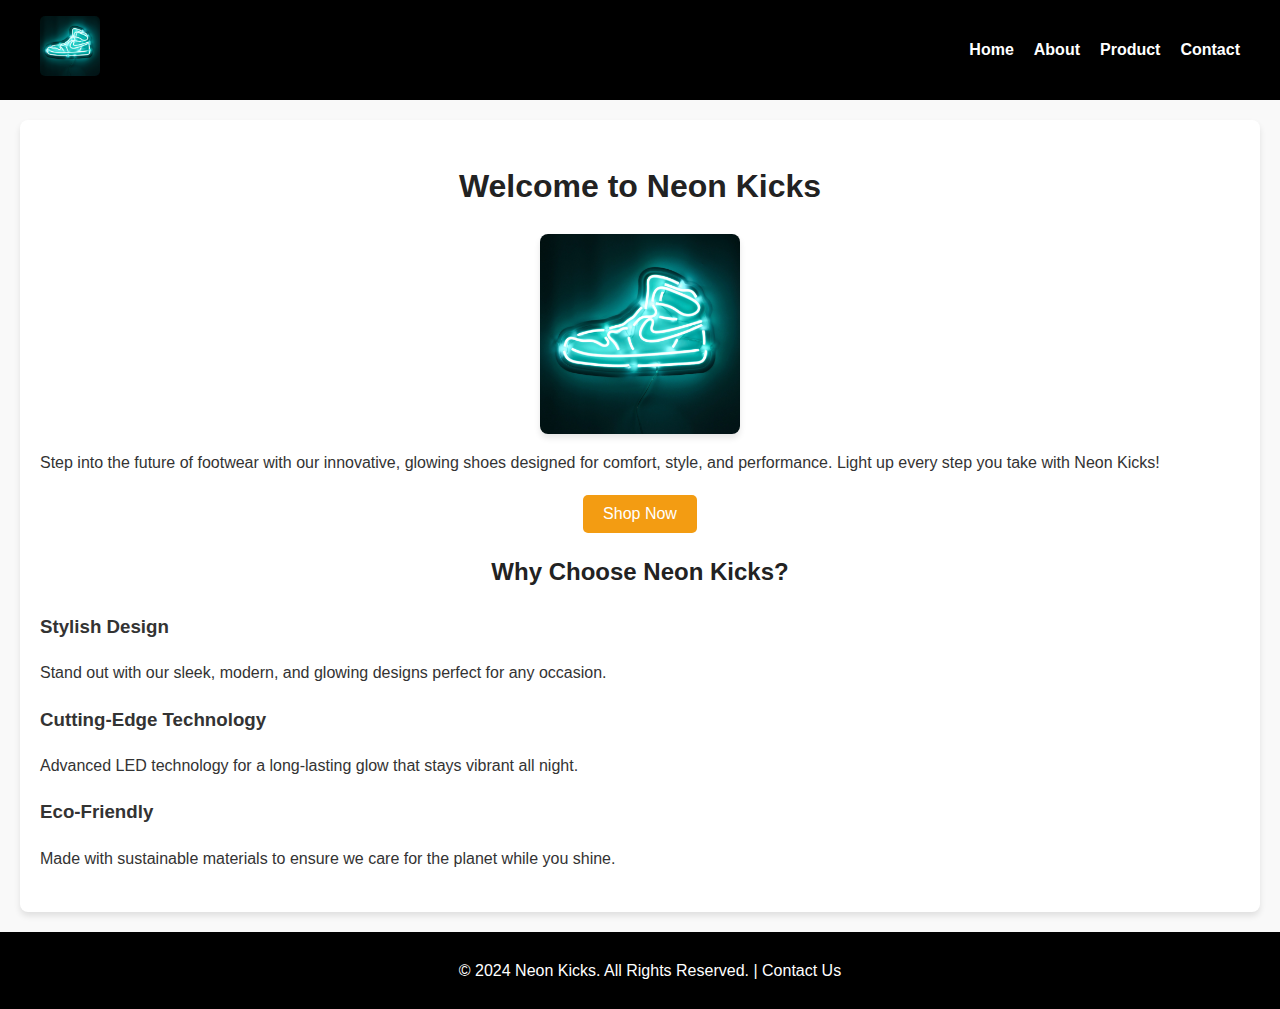
<file: index.html>
<!DOCTYPE html>
<html lang="en">
<head>
    <meta charset="UTF-8">
    <meta name="viewport" content="width=device-width, initial-scale=1.0">
    <title>Neon Kicks - Glow Shoes</title>
    <link rel="stylesheet" href="styles.css">
</head>
<body>
    <header>
        <nav>
           <a href="index.html"><img src="neon_kick.webp" alt="Neon Kicks Logo" class="logo"></a> 
            <ul>
                <li><a href="index.html">Home</a></li>
                <li><a href="about.html">About</a></li>
                <li><a href="product.html">Product</a></li>
                <li><a href="contact.html">Contact</a></li>
            </ul>
        </nav>
    </header>
    <main>
        <section class="hero">
            <h1>Welcome to Neon Kicks</h1>
            <img src="neon_kick.webp" alt="Neon Kicks Logo" class="hero-logo">
            <p>Step into the future of footwear with our innovative, glowing shoes designed for comfort, style, and performance. Light up every step you take with Neon Kicks!</p>
            <button onclick="window.location.href='product.html'">Shop Now</button>
        </section>
        <section class="features">
            <h2>Why Choose Neon Kicks?</h2>
            <div class="feature-grid">
                <div class="feature-item">
                    <h3>Stylish Design</h3>
                    <p>Stand out with our sleek, modern, and glowing designs perfect for any occasion.</p>
                </div>
                <div class="feature-item">
                    <h3>Cutting-Edge Technology</h3>
                    <p>Advanced LED technology for a long-lasting glow that stays vibrant all night.</p>
                </div>
                <div class="feature-item">
                    <h3>Eco-Friendly</h3>
                    <p>Made with sustainable materials to ensure we care for the planet while you shine.</p>
                </div>
            </div>
        </section>
    </main>
    <footer>
        <p>&copy; 2024 Neon Kicks. All Rights Reserved. | <a href="contact.html">Contact Us</a></p>
    </footer>
</body>
</html>
</file>
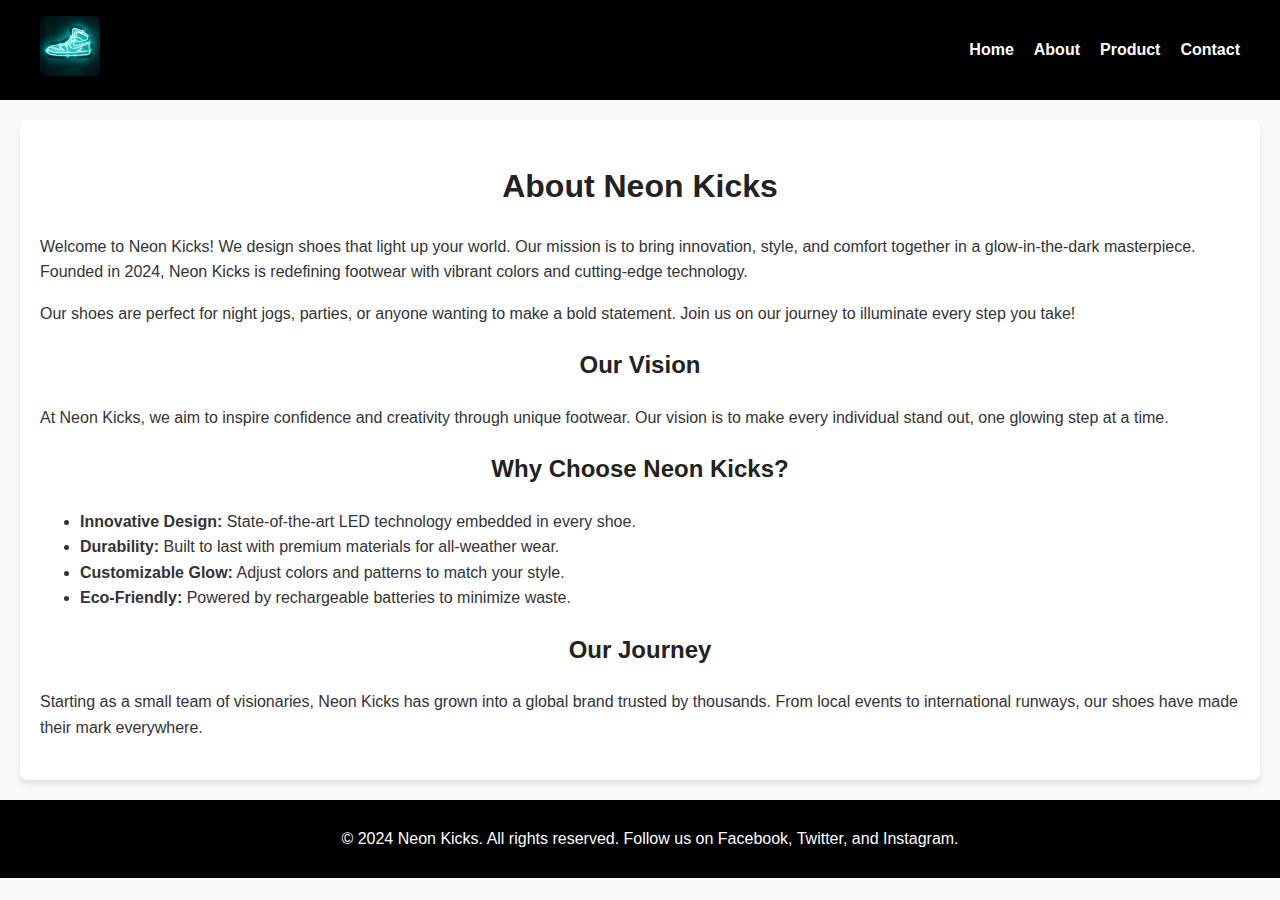
<file: about.html>
<!DOCTYPE html>
<html lang="en">
<head>
    <meta charset="UTF-8">
    <meta name="viewport" content="width=device-width, initial-scale=1.0">
    <title>About Neon Kicks</title>
    <link rel="stylesheet" href="styles.css">
</head>
<body>
    <header>
        <nav>
            <a href="index.html"><img src="neon_kick.webp" alt="Neon Kicks Logo" class="logo"></a> 
            <ul>
                <li><a href="index.html">Home</a></li>
                <li><a href="about.html">About</a></li>
                <li><a href="product.html">Product</a></li>
                <li><a href="contact.html">Contact</a></li>
            </ul>
        </nav>
    </header>
    <main>
        <section>
            <h1>About Neon Kicks</h1>
            <p>Welcome to Neon Kicks! We design shoes that light up your world. Our mission is to bring innovation, style, and comfort together in a glow-in-the-dark masterpiece. Founded in 2024, Neon Kicks is redefining footwear with vibrant colors and cutting-edge technology.</p>
            <p>Our shoes are perfect for night jogs, parties, or anyone wanting to make a bold statement. Join us on our journey to illuminate every step you take!</p>
        </section>
        <section>
            <h2>Our Vision</h2>
            <p>At Neon Kicks, we aim to inspire confidence and creativity through unique footwear. Our vision is to make every individual stand out, one glowing step at a time.</p>
        </section>
        <section>
            <h2>Why Choose Neon Kicks?</h2>
            <ul>
                <li><strong>Innovative Design:</strong> State-of-the-art LED technology embedded in every shoe.</li>
                <li><strong>Durability:</strong> Built to last with premium materials for all-weather wear.</li>
                <li><strong>Customizable Glow:</strong> Adjust colors and patterns to match your style.</li>
                <li><strong>Eco-Friendly:</strong> Powered by rechargeable batteries to minimize waste.</li>
            </ul>
        </section>
        <section>
            <h2>Our Journey</h2>
            <p>Starting as a small team of visionaries, Neon Kicks has grown into a global brand trusted by thousands. From local events to international runways, our shoes have made their mark everywhere.</p>
        </section>
    </main>
    <footer>
        <p>&copy; 2024 Neon Kicks. All rights reserved. Follow us on 
            <a href="https://facebook.com/neonkicks" target="_blank">Facebook</a>, 
            <a href="https://twitter.com/neonkicks" target="_blank">Twitter</a>, and 
            <a href="https://instagram.com/neonkicks" target="_blank">Instagram</a>.
        </p>
    </footer>
</body>
</html>
</file>
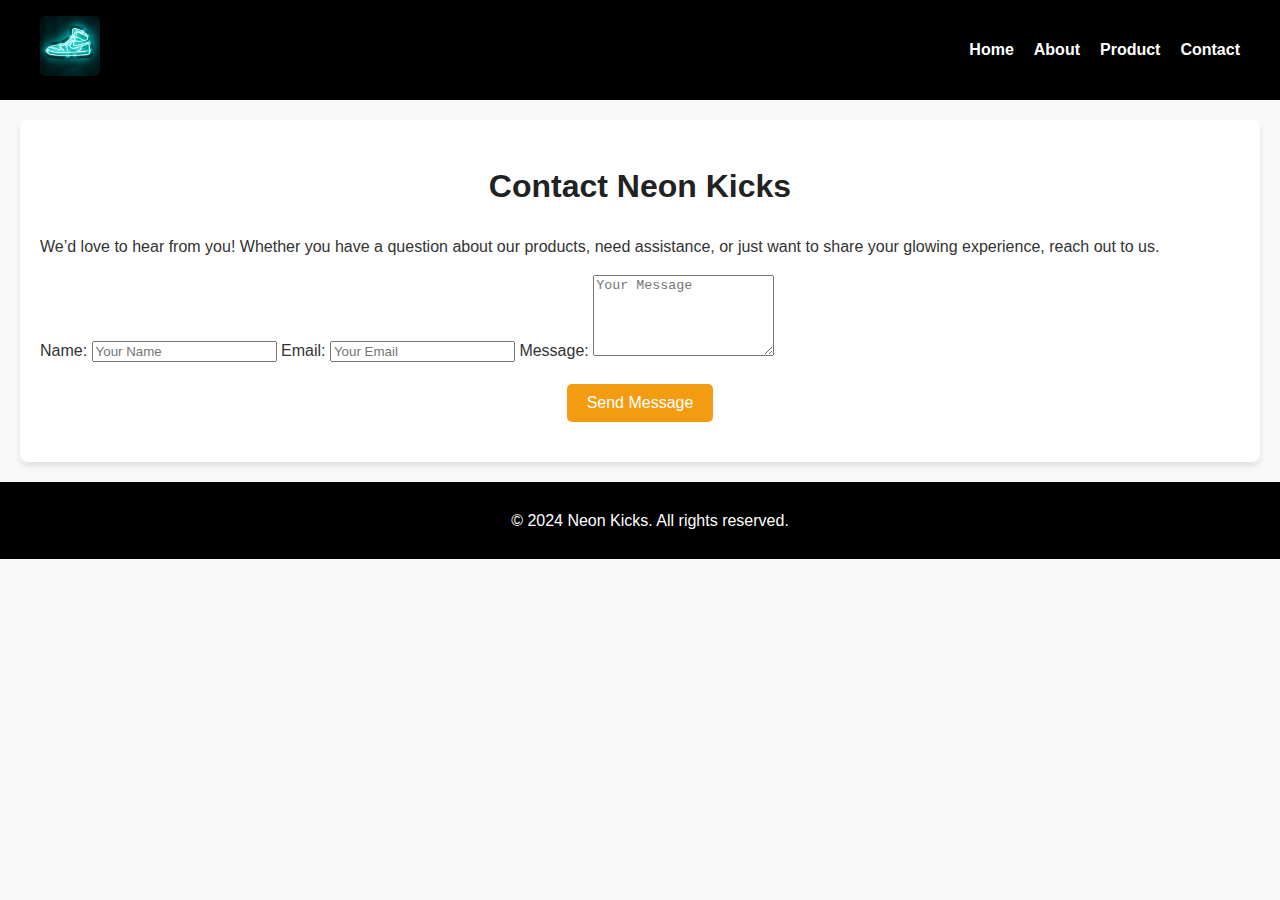
<file: contact.html>
<!DOCTYPE html>
<html lang="en">
<head>
    <meta charset="UTF-8">
    <meta name="viewport" content="width=device-width, initial-scale=1.0">
    <title>Contact Neon Kicks</title>
    <link rel="stylesheet" href="styles.css">
</head>
<body>
    <header>
        <nav>
            <a  href="index.html"><img src="neon_kick.webp" alt="Neon Kicks Logo" class="logo"></a> 
            <ul>
                <li><a href="index.html">Home</a></li>
                <li><a href="about.html">About</a></li>
                <li><a href="product.html">Product</a></li>
                <li><a href="contact.html">Contact</a></li>
            </ul>
        </nav>
    </header>
    <main>
        <section>
            <h1>Contact Neon Kicks</h1>
            <p>We’d love to hear from you! Whether you have a question about our products, need assistance, or just want to share your glowing experience, reach out to us.</p>
            <form action="submit-form.php" method="POST">
                <label for="name">Name:</label>
                <input type="text" id="name" name="name" placeholder="Your Name" required>
                
                <label for="email">Email:</label>
                <input type="email" id="email" name="email" placeholder="Your Email" required>
                
                <label for="message">Message:</label>
                <textarea id="message" name="message" placeholder="Your Message" rows="5" required></textarea>
                
                <button type="submit">Send Message</button>
            </form>
        </section>
    </main>
    <footer>
        <p>&copy; 2024 Neon Kicks. All rights reserved.</p>
    </footer>
</body>
</html>
</file>
<file: styles.css>
/* General Styles */
body {
    font-family: 'Arial', sans-serif;
    margin: 0;
    padding: 0;
    color: #333;
    line-height: 1.6;
    background-color: #f9f9f9;
}

h1, h2 {
    color: #222;
    text-align: center;
}

a {
    text-decoration: none;
    color: #fff;
}

a:hover {
    text-decoration: underline;
}

/* Header and Navigation */
header {
    background: #000;
    color: #fff;
    padding: 1rem 0;
    position: sticky;
    top: 0;
    z-index: 1000;
}

header nav {
    display: flex;
    justify-content: space-between;
    align-items: center;
    max-width: 1200px;
    margin: auto;
    padding: 0 20px;
}

header .logo {
    height: 60px;
    width: auto;
    margin-right: 20px;
    border-radius: 5px;
    box-shadow: 0 2px 4px rgba(0, 0, 0, 0.2);
}

header ul {
    list-style: none;
    display: flex;
    gap: 20px;
}

header li {
    display: inline;
}

header li a {
    font-weight: bold;
    transition: color 0.3s ease;
}

header li a:hover {
    color: #f39c12;
}

/* Main Content */
main {
    max-width: 1200px;
    margin: 20px auto;
    padding: 20px;
    background: #fff;
    box-shadow: 0 4px 6px rgba(0, 0, 0, 0.1);
    border-radius: 8px;
}

section {
    margin-bottom: 20px;
}

section img {
    max-width: 100%;
    height: auto;
    border-radius: 8px;
    box-shadow: 0 4px 6px rgba(0, 0, 0, 0.1);
}

button {
    display: block;
    margin: 20px auto;
    padding: 10px 20px;
    font-size: 1rem;
    color: #fff;
    background: #f39c12;
    border: none;
    border-radius: 5px;
    cursor: pointer;
    transition: background 0.3s ease;
}

button:hover {
    background: #e67e22;
}

/* Product Cards */
.product-cards {
    display: grid;
    grid-template-columns: repeat(auto-fill, minmax(250px, 1fr));
    gap: 20px;
    margin-top: 20px;
}

.product-card {
    border: 1px solid #ddd;
    border-radius: 8px;
    overflow: hidden;
    box-shadow: 0 2px 5px rgba(0, 0, 0, 0.1);
    transition: transform 0.2s;
}

.product-card:hover {
    transform: scale(1.05);
}

.product-card img {
    width: 100%;
    height: auto;
}

.product-card .card-content {
    padding: 15px;
}

.product-card h3 {
    margin: 0 0 10px;
    font-size: 1.2em;
}

.product-card p {
    margin: 0 0 15px;
    color: #555;
}

.product-card h4 {
    color: #000;
    margin: 10px 0;
    font-size: 1.1rem;
    font-weight: bold;
}

.product-card button {
    background: #ff4081;
    color: #fff;
    border: none;
    padding: 10px 15px;
    cursor: pointer;
    border-radius: 5px;
}

.product-card button:hover {
    background: #e73370;
}

/* Footer */
footer {
    text-align: center;
    padding: 10px;
    background: #000;
    color: #fff;
    margin-top: 20px;
    position: relative;
    bottom: 0;
    width: 100%;
}

/* Responsive Design */
@media (max-width: 768px) {
    header nav {
        flex-direction: column;
    }

    header ul {
        flex-direction: column;
        gap: 10px;
    }

    .product-cards {
        grid-template-columns: 1fr;
    }
}

.hero-logo {
    display: block;
    margin: 10px auto;
    max-width: 200px;
}
/* About Page Specific Styles */
.about-html {
    background-image: url('neon kick.webp');
    background-size: cover;
    background-repeat: no-repeat;
    background-position: center;
    padding: 40px;
    border-radius: 8px;
}
</file>
